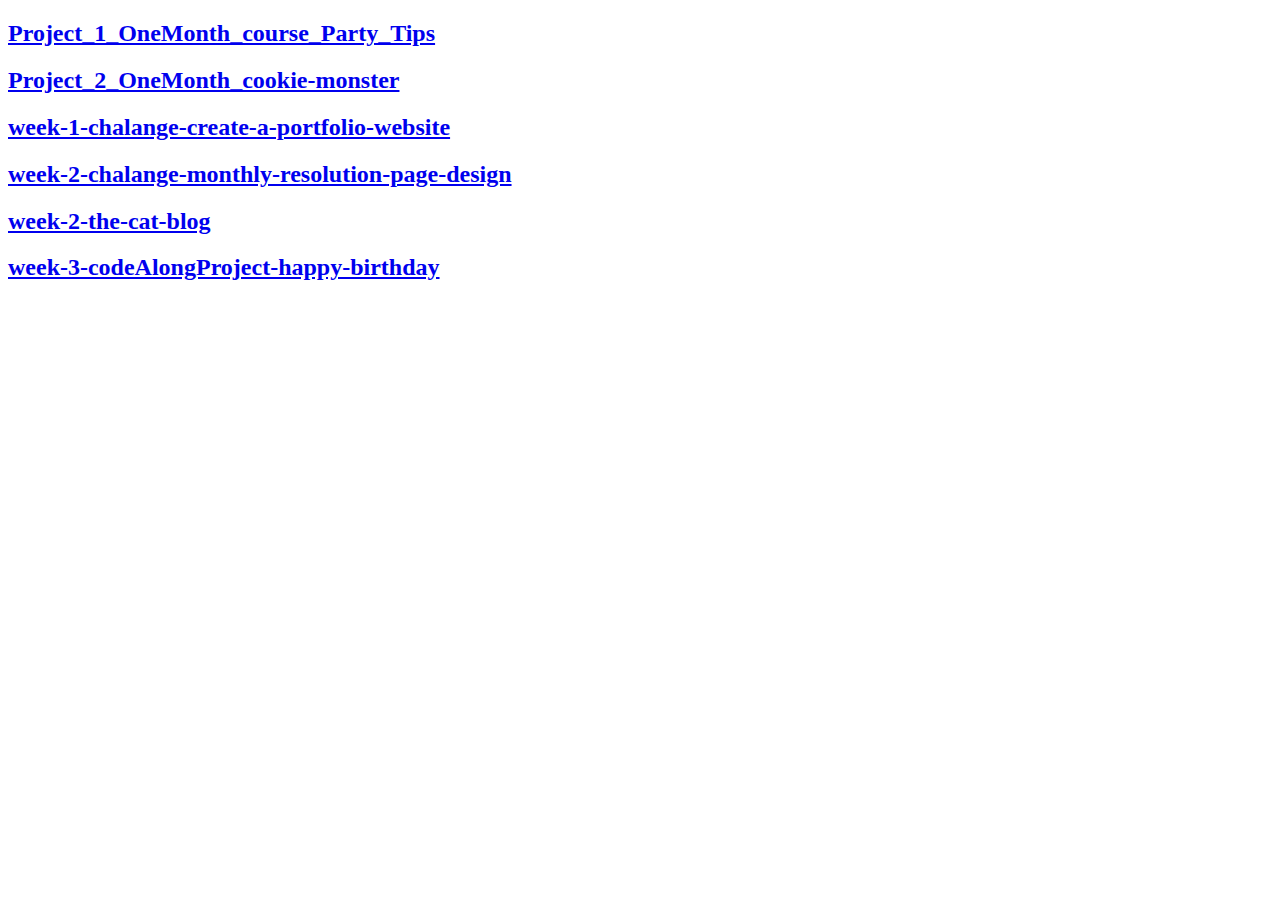
<file: index.html>
<!DOCTYPE html>
<html lang="en">

<head>
    <meta charset="UTF-8">
    <meta http-equiv="X-UA-Compatible" content="IE=edge">
    <meta name="viewport" content="width=device-width, initial-scale=1.0">
    <title>nktkr</title>
</head>

<body>
    <a href="1. Project_1_Party_Tips/index.html">
        <h2>Project_1_OneMonth_course_Party_Tips</h2>
    </a>

    <a href="2. Project_2_cookie-monster/index.html">
        <h2>Project_2_OneMonth_cookie-monster</h2>
    </a>

    <a href="3. week-1-chalange-create-a-portfolio-website of-your-own/index.html">
        <h2>week-1-chalange-create-a-portfolio-website</h2>
    </a>
    <a href="4. week-2-chalange-monthly-resolution-page-design/index.html">
        <h2>week-2-chalange-monthly-resolution-page-design</h2>
    </a>

    <a href="5. week-2-the-cat-blog/index.html">
        <h2>week-2-the-cat-blog</h2>
    </a>
    <a href="6. week-3-codeAlongProject-happy-birthday/index.html">
        <h2>week-3-codeAlongProject-happy-birthday</h2>
    </a>
    

</body>

</html>
</file>
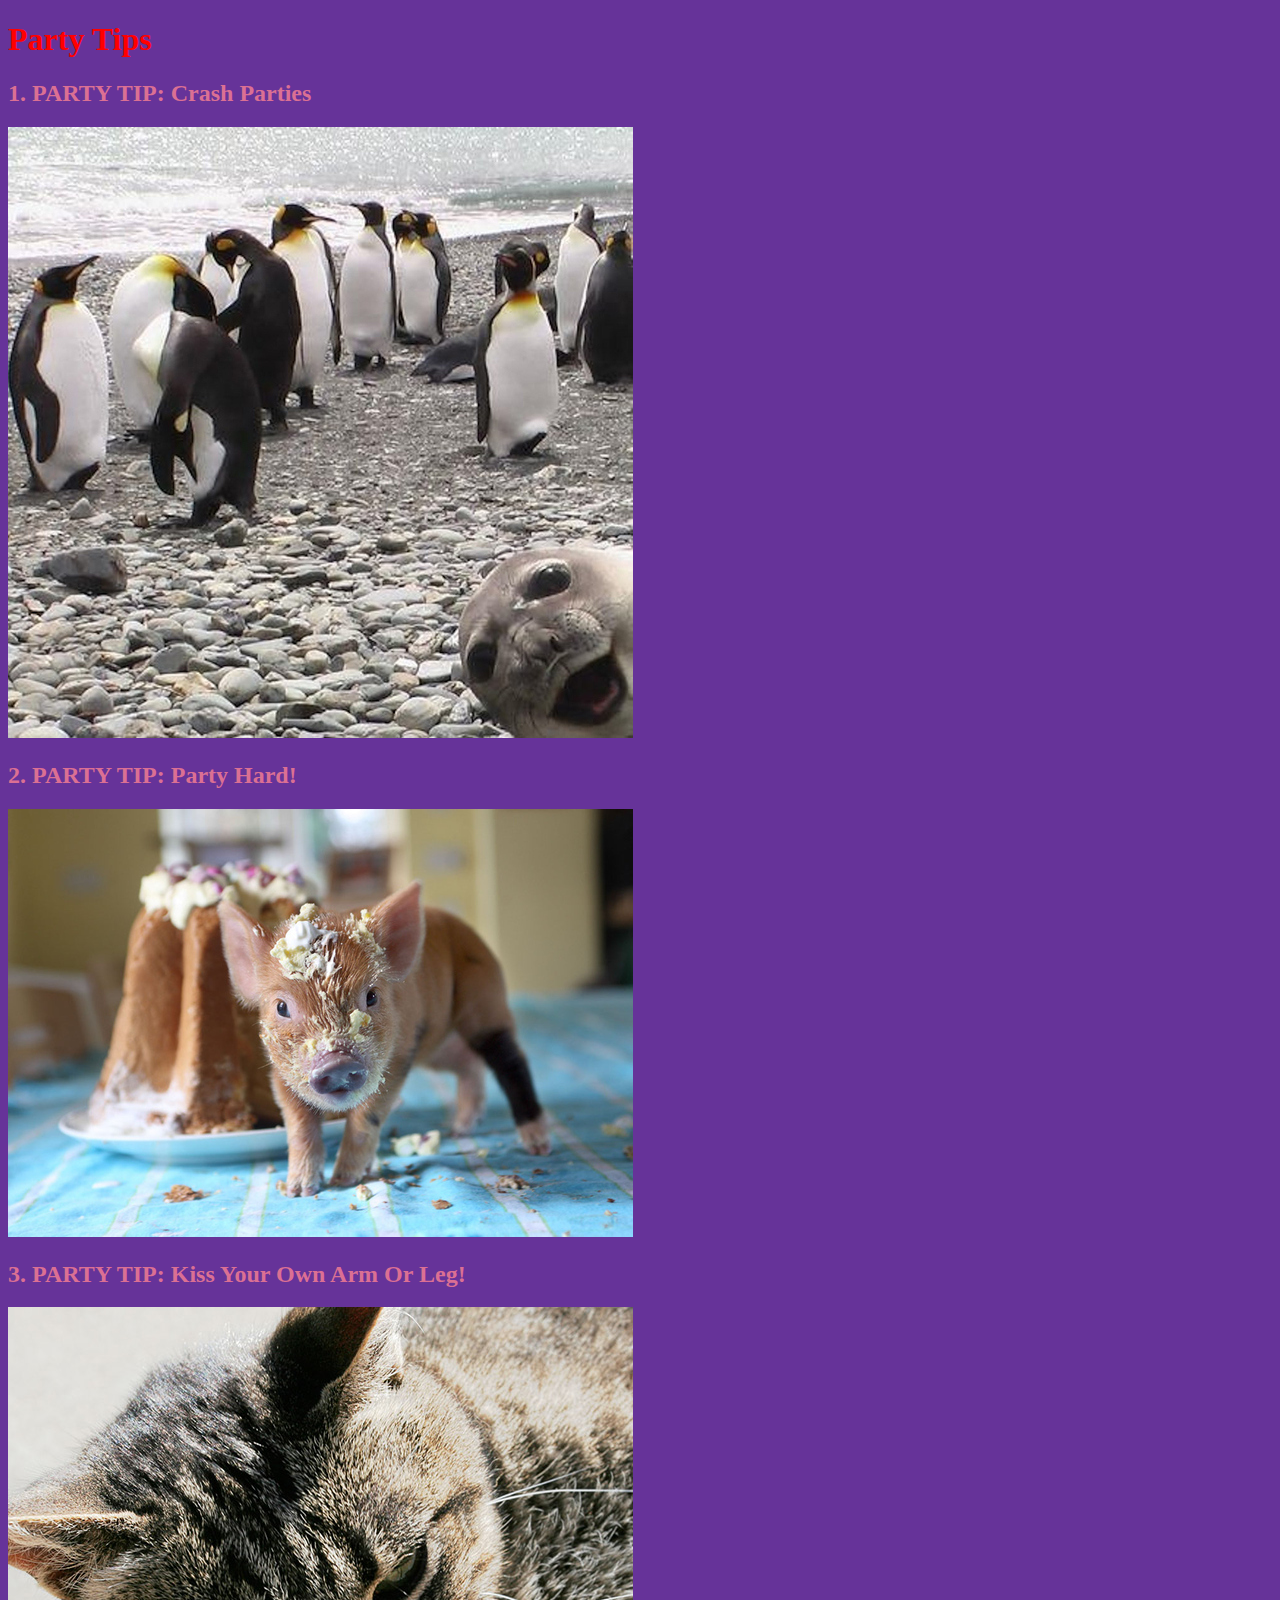
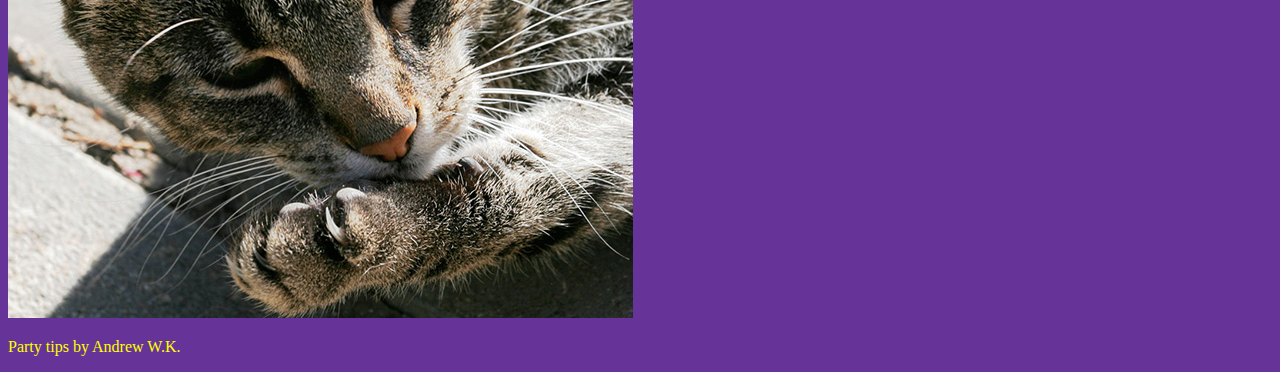
<file: 1. Project_1_Party_Tips/index.html>
<!DOCTYPE html>
<html lang="en">
  <head>
    <meta charset="UTF-8" />
    <meta http-equiv="X-UA-Compatible" content="IE=edge" />
    <meta name="viewport" content="width=device-width, initial-scale=1.0" />
    <title>Party tips by Andrew W.K.</title>
    <style>
        body{
            background: rebeccapurple;
        }
        h1{
            color: red;
        }
        h2{
            color: palevioletred;
        }
        p{
            color: yellow;
        }
    </style>
  </head>

  <body>
    <h1>Party Tips</h1>
    <h2>1. PARTY TIP: Crash Parties</h2>
 <!-- No closing for image tag -->
    <img src="penguin-party.jpg" alt="My Penguin Party">
    <h2>2. PARTY TIP: Party Hard!</h2>
    <img src="piglet-cake.jpg" alt="My pig in party ">
    <h2>3. PARTY TIP: Kiss Your Own Arm Or Leg!</h2>
    <img src="cat-kiss.jpg" alt="My cat kissing her leg">
    <p>Party tips by Andrew W.K.</p>
  </body>
</html>
</file>
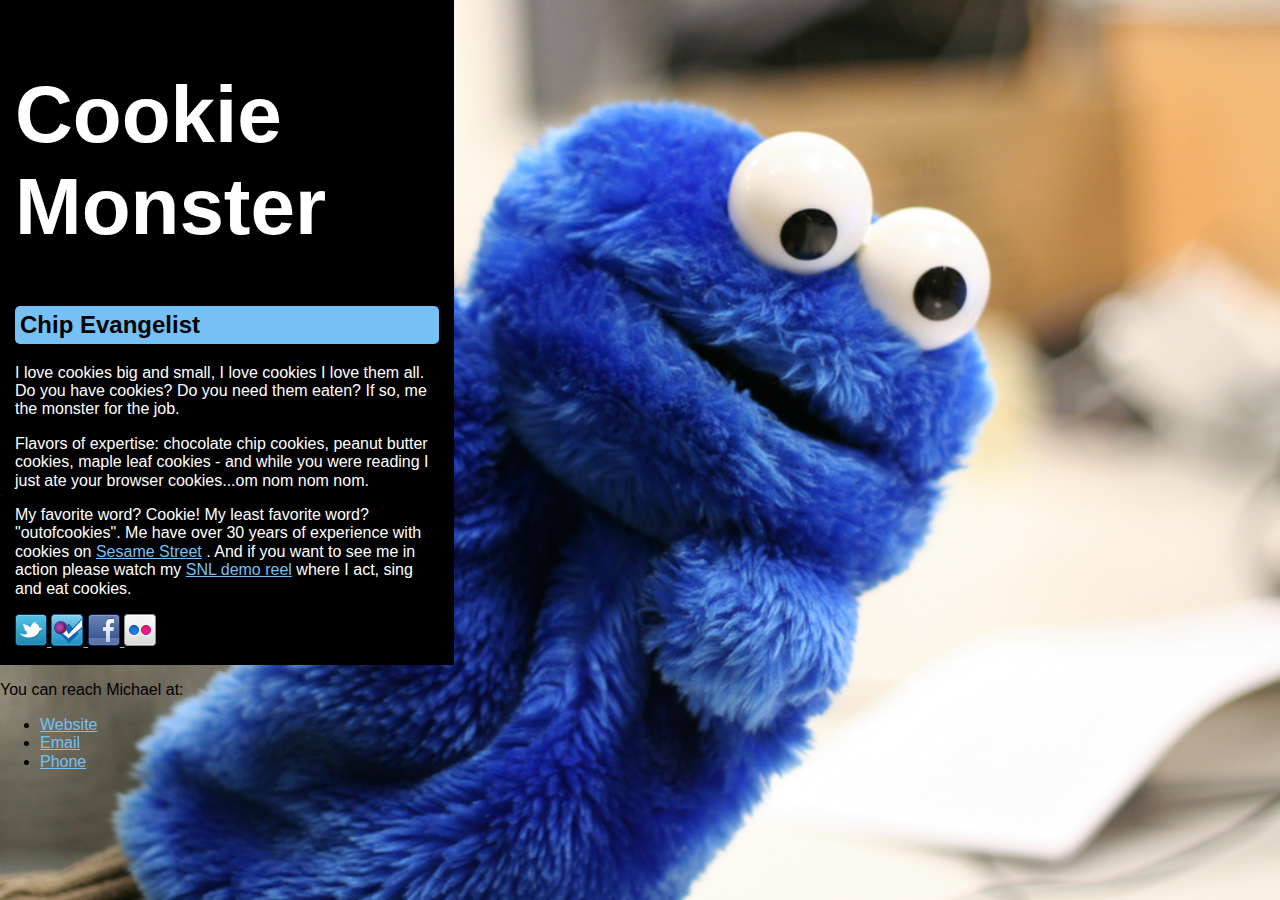
<file: 2. Project_2_cookie-monster/index.html>
<!DOCTYPE html>
<html lang="en">

<head>
	<meta charset="utf-8">
	<meta name="keywords" content="cookies, c, monster, Sesame Street">
	<meta name="description" content="I love cookies big and small, I love cookies I love them all.">

	<title>Cookie Monster</title>

	<!-- external CSS link -->
	<link rel="stylesheet" href="css/normalize.css">
	<link rel="stylesheet" href="css/style.css">
</head>

<body>
	<div id="container">
		<!-- START HERE -->

		<h1>Cookie Monster</h1>
		<h2>Chip Evangelist</h2>

		<p>
			I love cookies big and small, I love cookies I love them all. Do you have cookies? Do you need them eaten?
			If so, me the monster for the job.
		</p>
		<p>
			Flavors of expertise: chocolate chip cookies, peanut butter cookies, maple leaf cookies - and while you were
			reading I just ate your browser cookies...om nom nom nom.
		</p>
		<p>
			My favorite word? Cookie! My least favorite word? "outofcookies". Me have over 30 years of experience with
			cookies on <a href="http://www.sesamestreet.org/" target="_blank">Sesame Street</a> . And if you want to see
			me in action please watch my <a href="http://www.youtube.com/watch?v=C-PkQRh3QXA" target="_blank">SNL demo
				reel</a> where I act, sing and eat cookies.
		</p>

		<a href="https://twitter.com/#!/mewantcookie" target="blank">
			<img src="images/social-twitter.png" alt="twitter-button">
		</a>

		<a href="https://foursquare.com/v/kaufman-astoria-studios/4b43c364f964a520f5e825e3" target="blank">
			<img src="images/social-foursquare.png" alt="foursqare button">
		</a>

		<a href="https://www.facebook.com/pages/Cookie-Monster-should-host-Saturday-Night-Live/130316933655526"
			target="blank">
			<img src="images/social-facebook.png" alt="facebook button">
		</a>

		<a href="http://www.flickr.com/photos/tags/cookies" target="blank">
			<img src="images/social-flickr.png" alt="flickr button">
		</a>

		<!-- END HERE -->
	</div><!-- #container -->

</body>

</html>

<p>You can reach Michael at:</p>
<ul>
	<li><a href="https://example.com">Website</a></li>
	<li><a href="mailto:m.bluth@example.com">Email</a></li>
	<li><a href="tel:+123456789">Phone</a></li>
</ul>
</file>
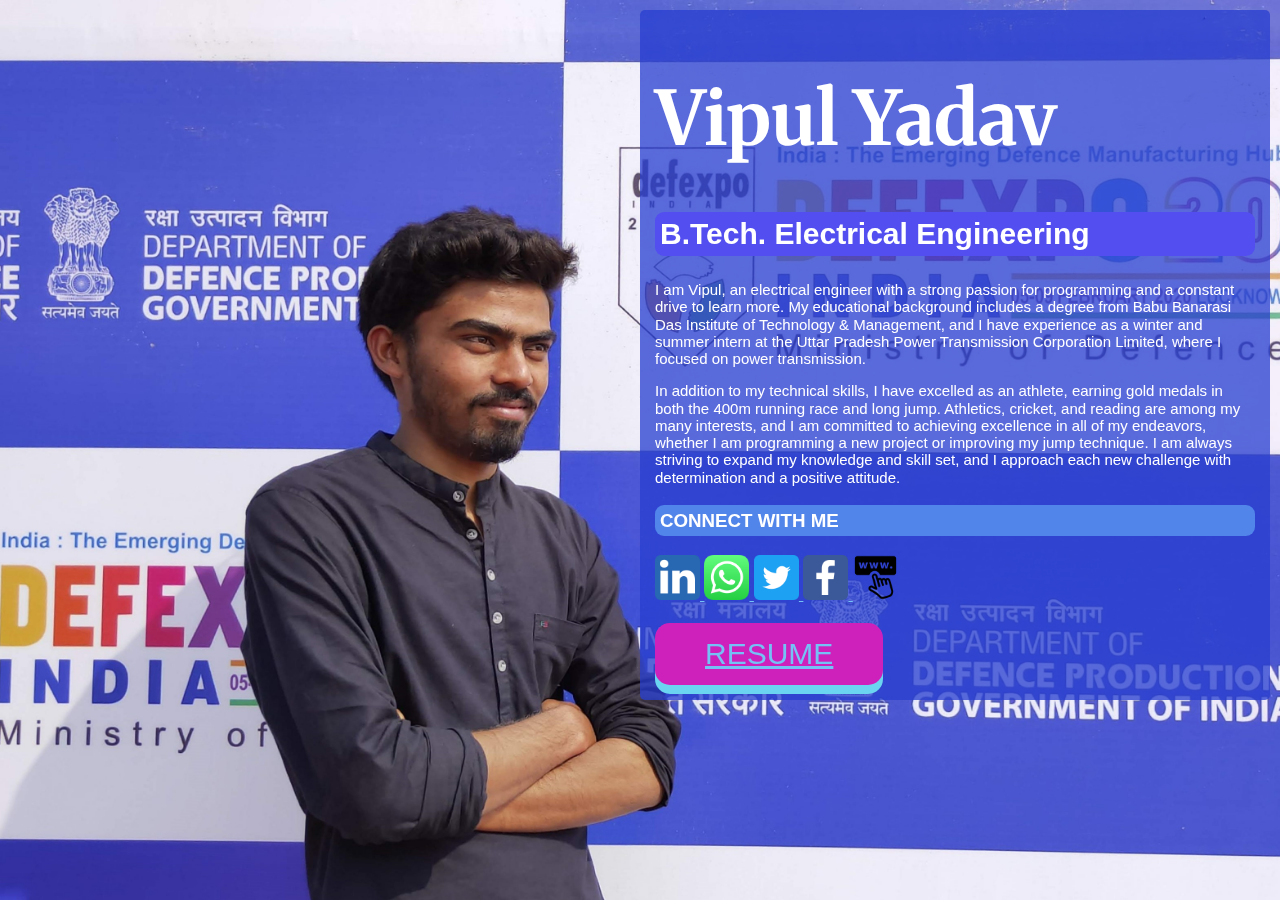
<file: 3. week-1-chalange-create-a-portfolio-website of-your-own/index.html>
<!DOCTYPE html>
<html lang="en">

<head>
	<meta charset="utf-8">
	<meta name="keywords" content="cookies, c, monster, Sesame Street">
	<meta name="Vipul Yadav"
		content="B. Tech., Babu Banarasi Das National Institute of Technology, Lucknow Batch 2019-23, AKTU">

	<title>Vipul Yadav</title>

	<!-- external CSS link -->
	<link rel="stylesheet" href="css/normalize.css">
	<link rel="stylesheet" href="css/style.css">

	<!-- font imported from fonts.google.com -->
	<link rel="preconnect" href="https://fonts.googleapis.com">
	<link rel="preconnect" href="https://fonts.gstatic.com" crossorigin>
	<link href="https://fonts.googleapis.com/css2?family=Merriweather:wght@300&display=swap" rel="stylesheet">
</head>

<body>
	<div id="container">
		<!-- START HERE -->

		<h1>Vipul Yadav</h1>
		<h2>B.Tech. Electrical Engineering</h2>

		<p>
			I am Vipul, an electrical engineer with a strong passion for programming and a constant drive to learn more.
			My educational background includes a degree from Babu Banarasi Das Institute of Technology & Management, and
			I have experience as a winter and summer intern at the Uttar Pradesh Power Transmission Corporation Limited,
			where I focused on power transmission.
		</p>

		<p>
			In addition to my technical skills, I have excelled as an athlete, earning gold medals in both the 400m
			running race and long jump. Athletics, cricket, and reading are among my many interests, and I am committed
			to achieving excellence in all of my endeavors, whether I am programming a new project or improving my jump
			technique. I am always striving to expand my knowledge and skill set, and I approach each new challenge with
			determination and a positive attitude.
		</p>

		<!-- <br> -->

		<h3>
			CONNECT WITH ME
		</h3>
		
				<a href="https://www.linkedin.com/in/vipul-yadav-4767bb239/" target="blank">
			<img src="images/linked-in.png" alt="linkedin button">
		</a>  
		
		<a href="https://wa.link/fxv7li" target="blank">
			<img src="images/5296520_bubble_chat_mobile_whatsapp_whatsapp logo_icon.png" alt="whatspp button">
		</a>

		<a href="https://twitter.com/" target="blank">
			<img src="images/twitter.png" alt="twitter-button">
		</a>

		<a href="https://www.facebook.com/pages/" target="blank">
			<img src="images/facebook.png" alt="facebook button">
		</a>


		<a href="https://vipulyadav.pages.dev/" target="blank">
			<img src="images/wwww.png" alt="website button">
		</a>

		<br>
		<br>

		<button>
			<a href="files/vipul-resume.pdf">
				RESUME
			</a>
		</button>
		<!-- include a video embed from Youtube -->
		<!-- <iframe width="560" height="315" src="https://s3.us-west-2.amazonaws.com/secure.notion-static.com/5efc470c-0c5d-4452-8bb9-68e0e60ff30f/PFNP_Week_1-_Step_15-_Workshop_1-_UX_Business_Assumption_Results.mp4?X-Amz-Algorithm=AWS4-HMAC-SHA256&X-Amz-Content-Sha256=UNSIGNED-PAYLOAD&X-Amz-Credential=AKIAT73L2G45EIPT3X45%2F20230214%2Fus-west-2%2Fs3%2Faws4_request&X-Amz-Date=20230214T140207Z&X-Amz-Expires=86400&X-Amz-Signature=ca326fd299445c79b89d69c562dbc17d83e212f4762a9be8e939695d6081a842&X-Amz-SignedHeaders=host&x-id=GetObject" title="YouTube video player" frameborder="0" allow="accelerometer; autoplay; clipboard-write; encrypted-media; gyroscope; picture-in-picture; web-share" allowfullscreen></iframe>
	 -->
		<!-- END HERE -->
	</div><!-- #container -->
</body>

</html>
</file>
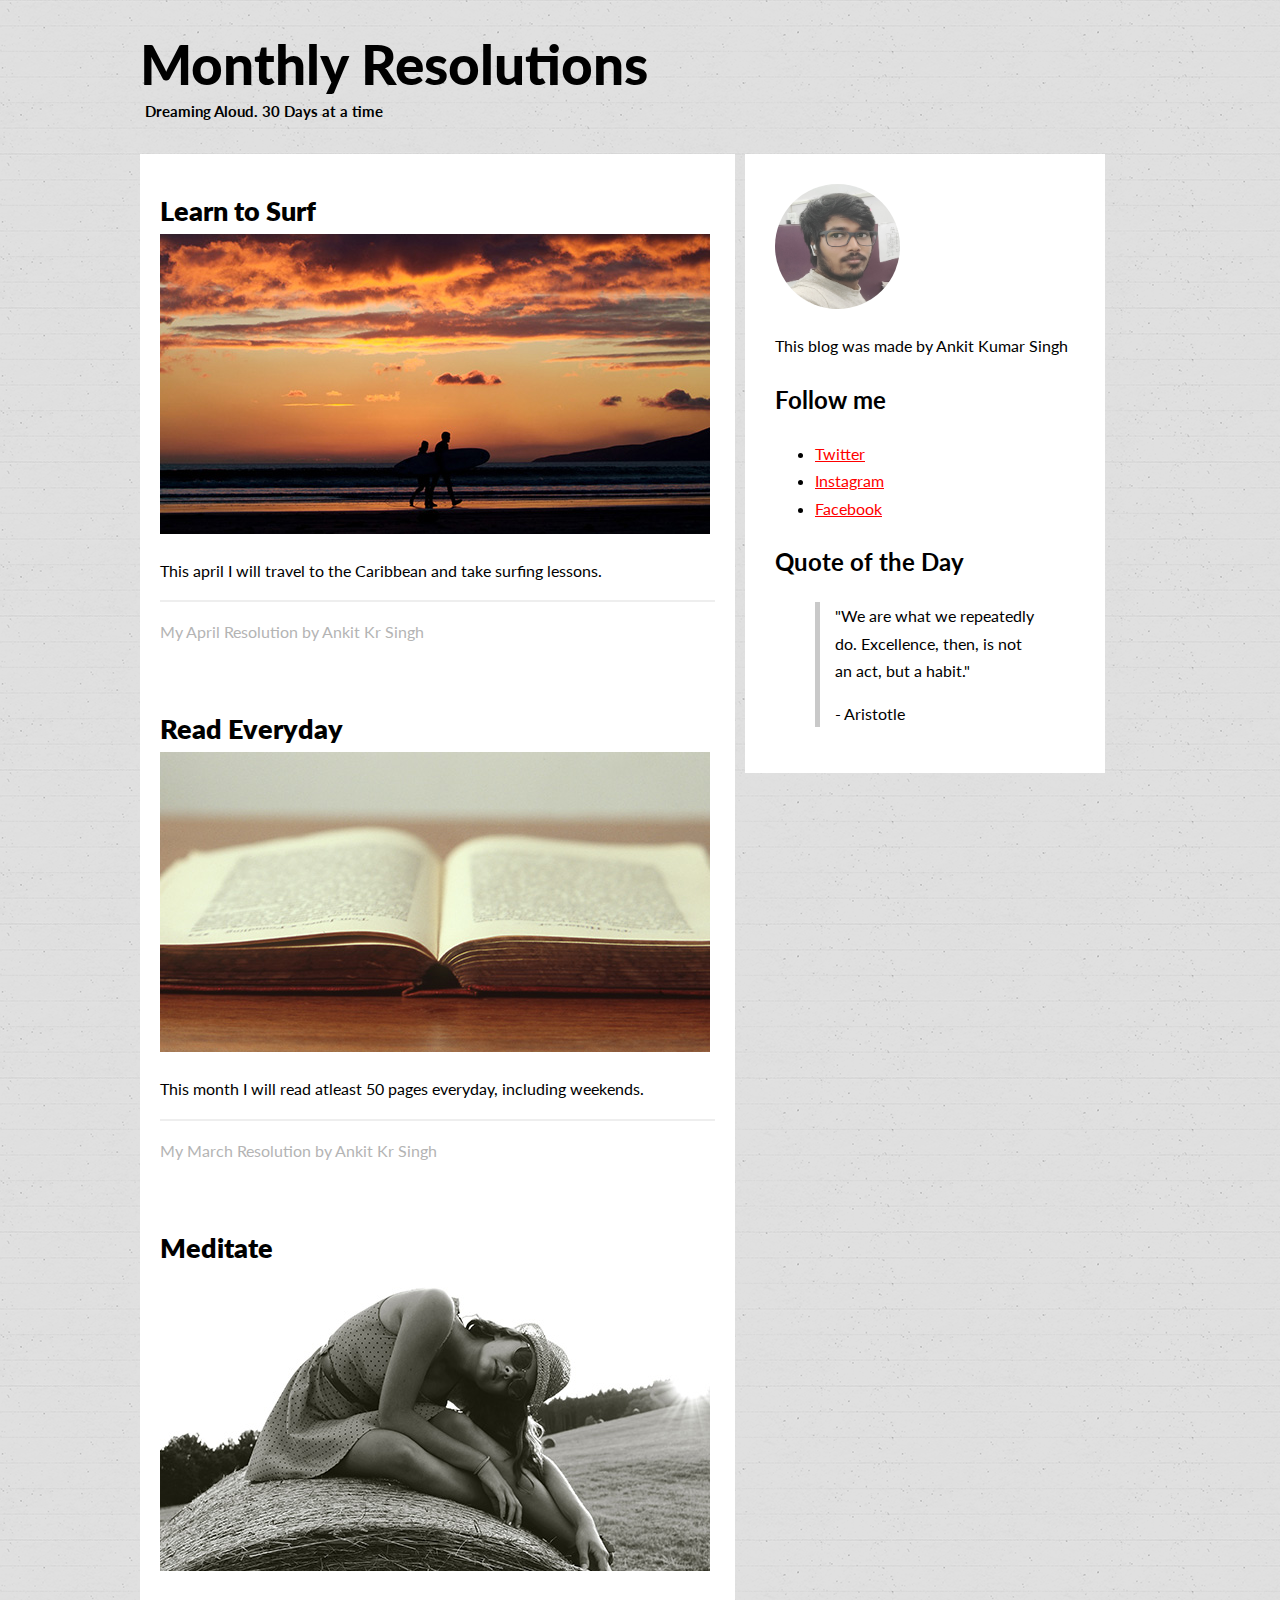
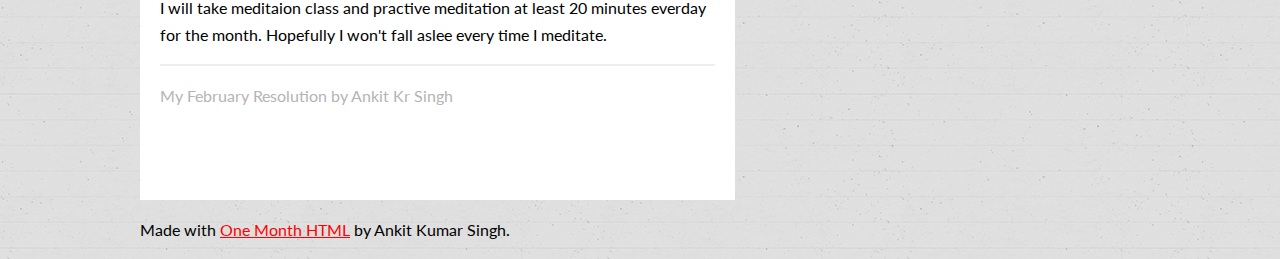
<file: 4. week-2-chalange-monthly-resolution-page-design/index.html>
<!DOCTYPE html>
<html lang="en">

<head>
  <meta charset="utf-8" />
  <meta http-equiv="X-UA-Compatible" content="IE=edge" />
  <meta name="viewport" content="width=device-width, initial-scale=1" />
  <meta name="description" content="this is displayed below the title of the google seach" />
  <meta name="author" content="Chris Castiglione, and the One Month team" />
  <title>Monthly Resolutions by Ankit Kr Singh</title>
  <link href="http://fonts.googleapis.com/css?family=Lato" rel="stylesheet" type="text/css" />
  <link rel="stylesheet" href="css/normalize.css" />
  <link rel="stylesheet" href="css/style.css" />
</head>

<body>

  <div id="container">
    <!-- header -->
    <div id="header">
      <h1 class="the-only-heading">Monthly Resolutions</h1>
      <h2 class="below-the-main-heading">Dreaming Aloud. 30 Days at a time</h2>
    </div>

    <!-- blog posts -->
    <div id="main">
      <!-- blog post 1 -->
      <div>
        <h2 class="blog-heading">Learn to Surf</h2>
        <img class="blog-image" src="images/surfing.jpg" alt="surfing image" />
        <p class="blog-paragraph">
          This april I will travel to the Caribbean and take surfing lessons.
        </p>
        <hr>
        <p class="resolution-descrption">My April Resolution by Ankit Kr Singh</p>
      </div>
      <!-- blog post 2 -->
      <div>
        <h2 class="blog-heading">Read Everyday</h2>
        <img class="blog-image" src="images/book.jpg" alt="surfing image" />
        <p class="blog-paragraph">
          This month I will read atleast 50 pages everyday, including weekends.
        </p>
        <hr>
        <p class="resolution-descrption">My March Resolution by Ankit Kr Singh</p>
      </div>

      <!-- blog post 3 -->
      <div>
        <h2 class="blog-heading">Meditate</h2>
        <img src="images/meditate-girl.jpg" alt="meditate-girl" />
        <p class="blog-paragraph">
          I will take meditaion class and practive meditation at least 20
          minutes everday for the month. Hopefully I won't fall aslee every time
          I meditate.
        </p>
        <hr>
        <p class="resolution-descrption">My February Resolution by Ankit Kr Singh</p>
      </div>
    </div>

    <!-- Sidebar -->
    <div id="sidebar">
      <img class="profile-pic" src="images/ankit.png" alt="ankit profile pic" />
      <p>This blog was made by Ankit Kumar Singh</p>

      <!-- follow me -->
      <div>
        <h2>Follow me</h2>
        <ul>
          <li><a href="https://twitter.com/" target="_blank">Twitter</a></li>
          <li><a href="https://www.instagram.com/" target="_blank">Instagram</a></li>
          <li><a href="https://www.facebook.com/" target="_blank">Facebook</a></li>
        </ul>
      </div>

      <!-- Qote of the day -->
      <div>
        <h2>Quote of the Day</h2>
        <blockquote>
          <p>"We are what we repeatedly do. Excellence, then, is not an act, but a habit."</p> - Aristotle
        </blockquote>
      </div>

    </div>

    <!-- footer -->
    <footer>
      <p>
        Made with <a href="http://www.onemonth.com">One Month HTML</a> by Ankit Kumar Singh.
      </p>
    </footer>
</body>
</div>

</html>
</file>
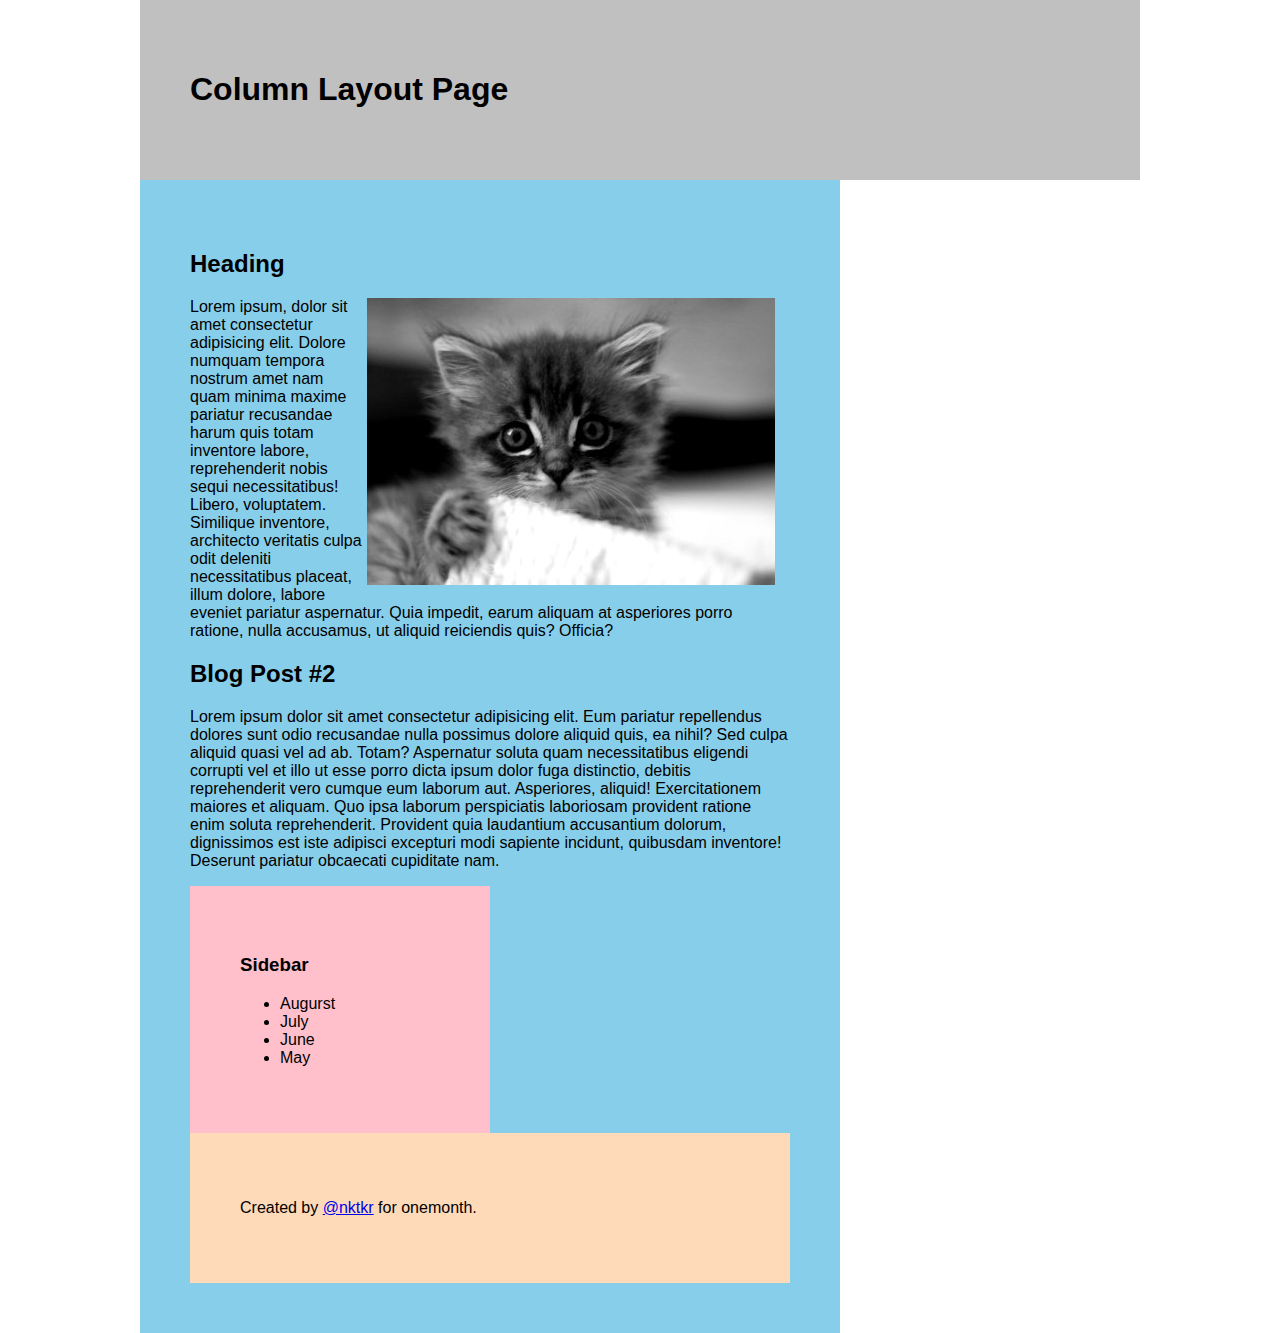
<file: 5. week-2-the-cat-blog/index.html>
<!DOCTYPE html>
<html lang="en">
  <head>
    <meta charset="utf-8">
    <meta http-equiv="X-UA-Compatible" content="IE=edge">
    <meta name="viewport" content="width=device-width, initial-scale=1">
    <meta name="description" content="">
    <meta name="author" content="Chris Castiglione, and the One Month team">	
		<title>Column Layout</title>
		
		<!-- external CSS link -->
		<link rel="stylesheet" href="css/normalize.css">
		<link rel="stylesheet" href="css/style.css">
	</head>

	<body>
	
		<div id="container">

			<div id="header">
				<h1>
					Column Layout Page
				</h1>
			</div>

			<div id="main">
				<h2>Heading</h2>
				<img src="images/kitten.jpg" alt="kitten" class="alignright">
				<p>
					Lorem ipsum, dolor sit amet consectetur adipisicing elit. Dolore numquam tempora nostrum amet nam quam minima maxime pariatur recusandae harum quis totam inventore labore, reprehenderit nobis sequi necessitatibus! Libero, voluptatem.
					Similique inventore, architecto veritatis culpa odit deleniti necessitatibus placeat, illum dolore, labore eveniet pariatur aspernatur. Quia impedit, earum aliquam at asperiores porro ratione, nulla accusamus, ut aliquid reiciendis quis? Officia?
				</p>

				<h2>Blog Post #2</h2>
				<p>
					Lorem ipsum dolor sit amet consectetur adipisicing elit. Eum pariatur repellendus dolores sunt odio recusandae nulla possimus dolore aliquid quis, ea nihil? Sed culpa aliquid quasi vel ad ab. Totam?
					Aspernatur soluta quam necessitatibus eligendi corrupti vel et illo ut esse porro dicta ipsum dolor fuga distinctio, debitis reprehenderit vero cumque eum laborum aut. Asperiores, aliquid! Exercitationem maiores et aliquam.
					Quo ipsa laborum perspiciatis laboriosam provident ratione enim soluta reprehenderit. Provident quia laudantium accusantium dolorum, dignissimos est iste adipisci excepturi modi sapiente incidunt, quibusdam inventore! Deserunt pariatur obcaecati cupiditate nam.
				</p>

			<!-- Sidebar -->
			<div id="sidebar">
				<h3>Sidebar</h3>
				<ul>
					<li>Augurst</li>
					<li>July</li>
					<li>June</li>
					<li>May</li>
				</ul>
			</div>

			<div class="clear"></div>

			<div id="footer">
				<p>
					Created by <a href="http://www.github.com/nktkr" target="blank" > @nktkr</a> for onemonth.
				</p>
			</div>

		</div>

	</body>
</html>
</file>
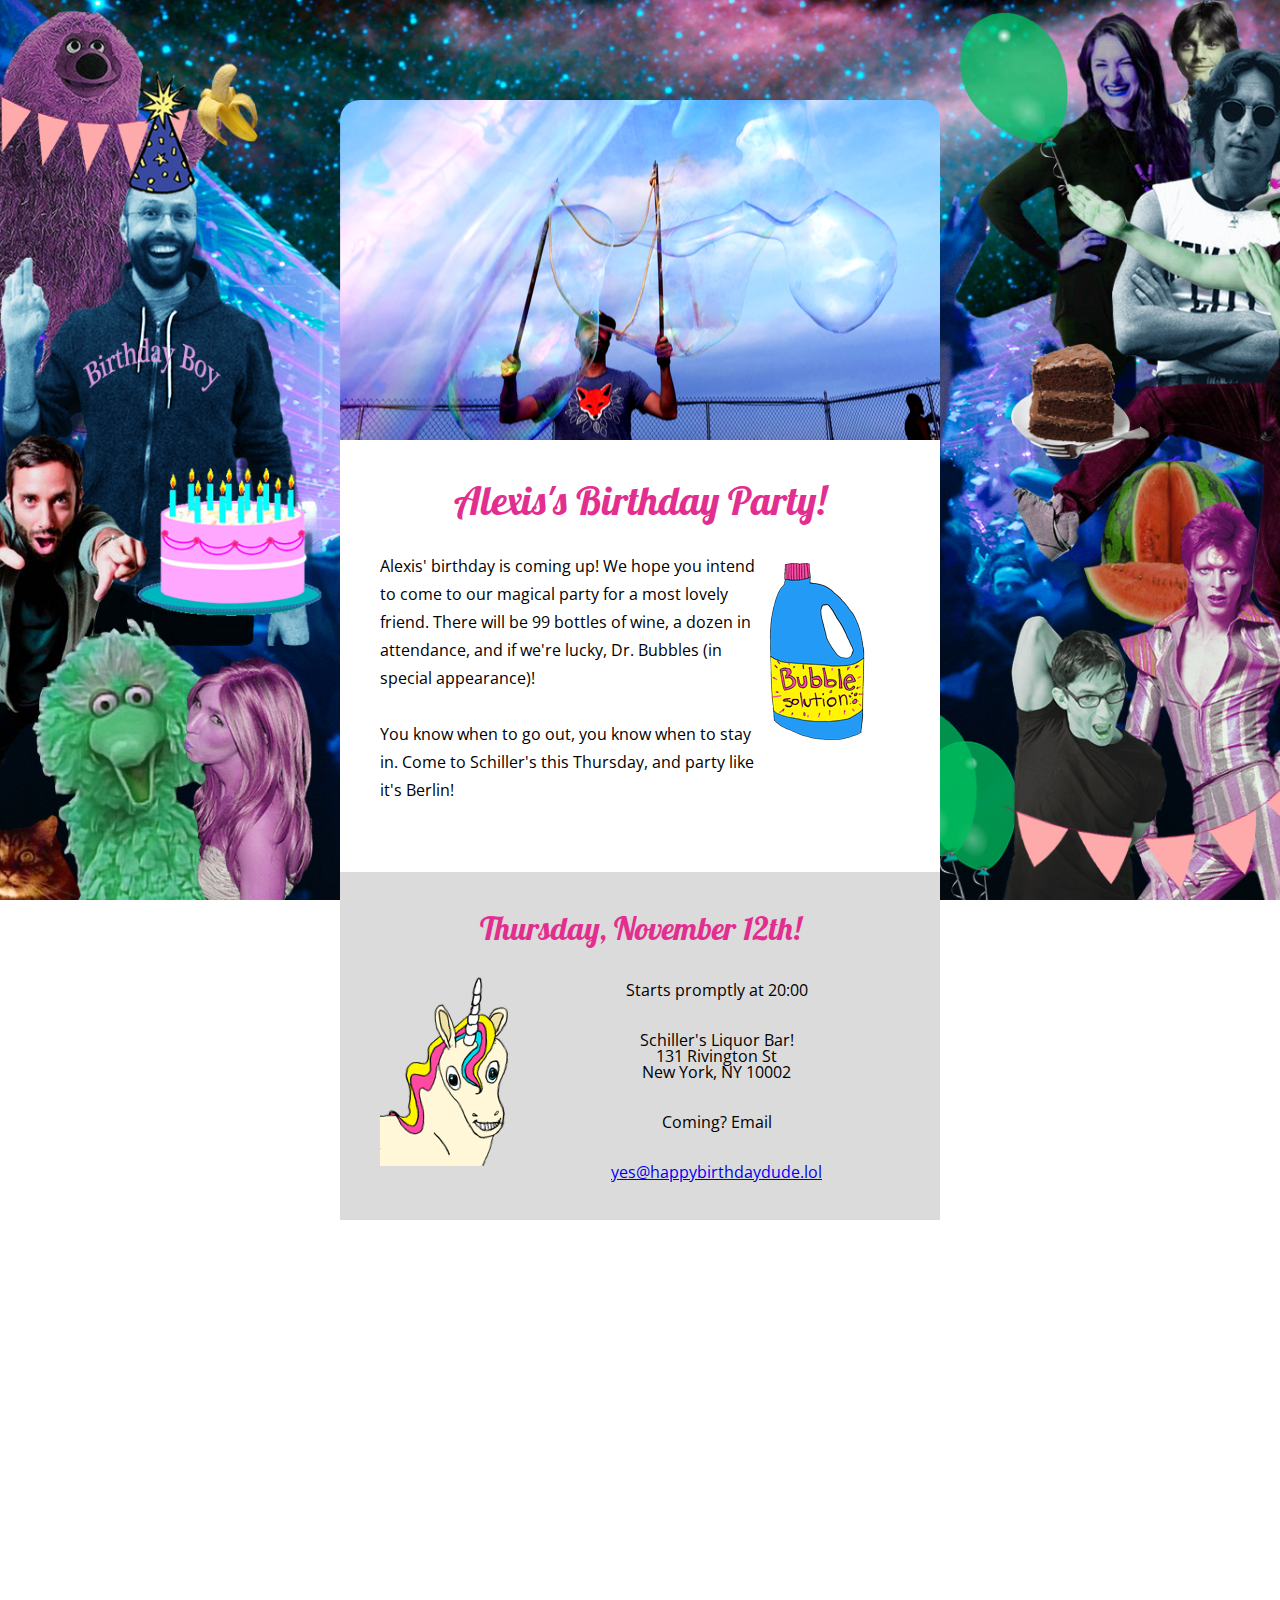
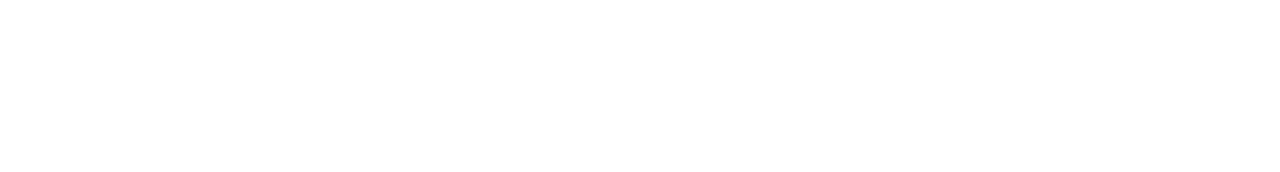
<file: 6. week-3-codeAlongProject-happy-birthday/index.html>
<!DOCTYPE html>
<html>

<head>
  <title>Happy Birthday Alexis!</title>
  <meta name="description" content="Happy Birthday Alexis!">
  <link rel="stylesheet" href="css/reset.css">
  <link rel="stylesheet" href="css/style.css">
  <link rel="stylesheet" href="css/small.css" media="(max-width: 630px)">
  <link href='https://fonts.googleapis.com/css?family=Open+Sans:300,700|Lobster' rel='stylesheet' type='text/css'>
  <meta name="viewport" content="width=device-width, initial-scale=1">
</head>

<body>
  <div class="container">
    <div class="hero"><img src="images/hero-image.png" alt="Dr. Bubbble">
    </div>

    <section class="intro">
      <h1>Alexis's Birthday Party!</h1>
      <aside class="right clearfix">
        <img src="images/bubble-bottle.png" alt="bubble bottle">
      </aside>

      <p>Alexis' birthday is coming up! We hope you intend to come to our magical party for a most lovely friend.
        There
        will be 99 bottles of wine, a dozen in attendance, and if we're lucky, Dr. Bubbles (in special appearance)!
      </p>
      <p>You know when to go out, you know when to stay in. Come to Schiller's this Thursday, and party like it's
        Berlin!
      </p>
    </section>

    <section class="contact">
      <h2>Thursday, November 12th!</h2>
      <aside class="left clearfix">
        <img src="images/unicorn.png" alt="unicorn image">
      </aside>

      <p>Starts promptly at <time>20:00</time></p>
      <p>
      <address>Schiller's Liquor Bar!<br>
        131 Rivington St<br>
        New York, NY 10002
      </address>
      </p>
      <p class="coming">Coming? Email</p>
      <a href="mailto:yes@happybirthdaydude.lol?subject=yes I'm Coming">yes@happybirthdaydude.lol</a>
    </section>


    <section>

      <iframe
        src="https://www.google.com/maps/embed?pb=!1m14!1m8!1m3!1d12095.715959922774!2d-73.98471989416502!3d40.71957968260492!3m2!1i1024!2i768!4f13.1!3m3!1m2!1s0x0%3A0x6455254f2d644a86!2sSchiller&#39;s+Liquor+Bar!5e0!3m2!1sen!2sus!4v1446874459782"
        width="600" height="450" frameborder="0" style="border:0" allowfullscreen></iframe>
    </section>

  </div>
  </section>
  </div>
</body>

</html>
</file>
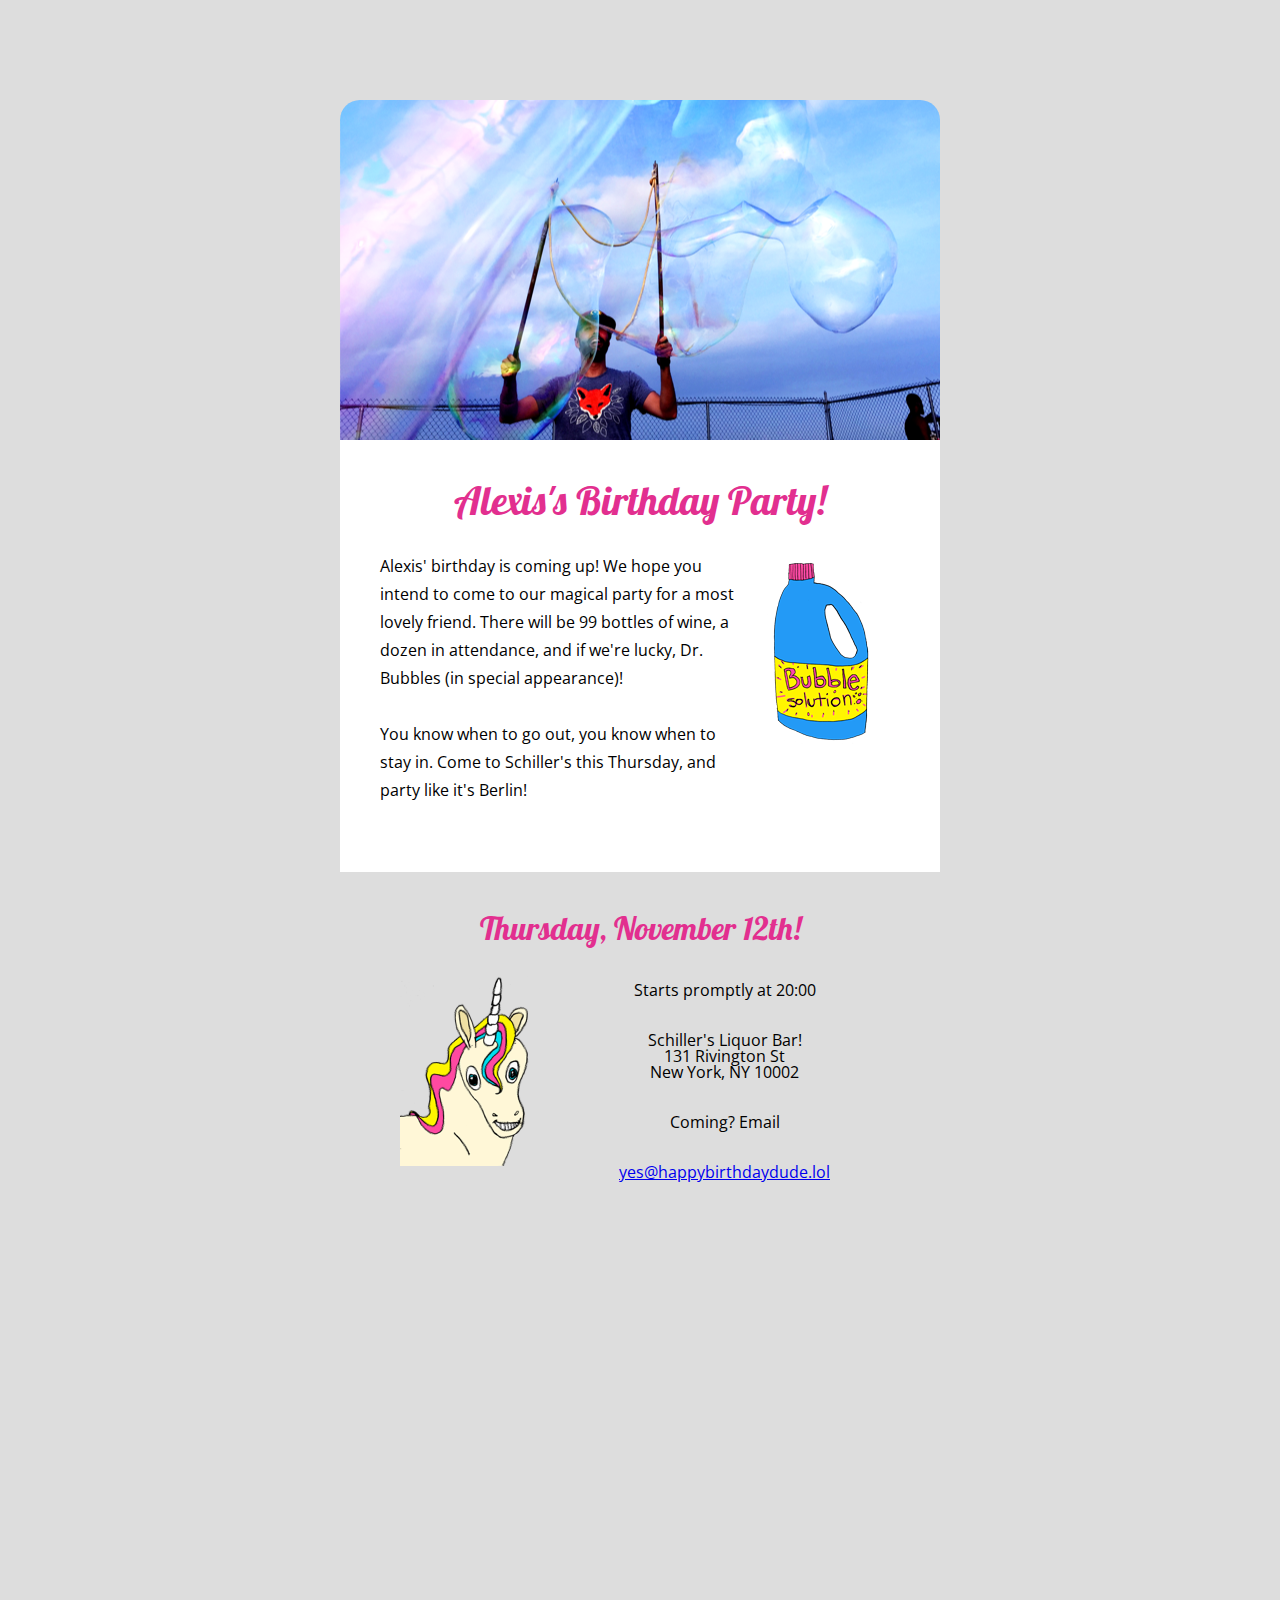
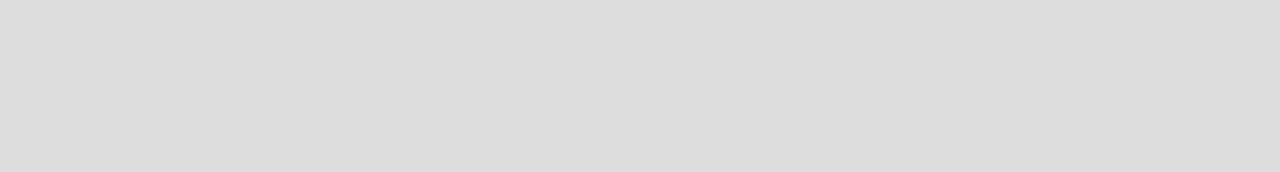
<file: 6. week-3-project-happy-birthday/index.html>
<!DOCTYPE html>
<html>

<head>
  <title>Happy Birthday Alexis!</title>
  <meta name="description" content="Happy Birthday Alexis!">
  <link rel="stylesheet" href="css/reset.css">
  <link rel="stylesheet" href="css/style.css">
  <link rel="stylesheet" href="css/small.css" media="(max-width: 630px)">
  <link href='https://fonts.googleapis.com/css?family=Open+Sans:300,700|Lobster' rel='stylesheet' type='text/css'>
  <meta name="viewport" content="width=device-width, initial-scale=1">
</head>

<body>
  <div class="container">
    <div class="hero"><img src="images/hero-image.png" alt="Dr. Bubbble">
    </div>

    <section class="intro">
      <h1>Alexis's Birthday Party!</h1>
      <aside class="right">
        <img src="images/bubble-bottle.png" alt="bubble bottle">
      </aside>

      <p>Alexis' birthday is coming up! We hope you intend to come to our magical party for a most lovely friend.
        There
        will be 99 bottles of wine, a dozen in attendance, and if we're lucky, Dr. Bubbles (in special appearance)!
      </p>
      <p>You know when to go out, you know when to stay in. Come to Schiller's this Thursday, and party like it's
        Berlin!
      </p>
    </section>

    <section class="contact">
      <h2>Thursday, November 12th!</h2>
      <aside class="left">
        <img src="images/unicorn.png" alt="unicorn image">
      </aside>

      <p>Starts promptly at <time>20:00</time></p>
      <p>
      <address>Schiller's Liquor Bar!<br>
        131 Rivington St<br>
        New York, NY 10002
      </address>
      </p>
      <p class="coming">Coming? Email</p>
      <a href="mailto:yes@happybirthdaydude.lol?subject=yes I'm Coming">yes@happybirthdaydude.lol</a>
    </section>


    <section>

      <iframe
        src="https://www.google.com/maps/embed?pb=!1m14!1m8!1m3!1d12095.715959922774!2d-73.98471989416502!3d40.71957968260492!3m2!1i1024!2i768!4f13.1!3m3!1m2!1s0x0%3A0x6455254f2d644a86!2sSchiller&#39;s+Liquor+Bar!5e0!3m2!1sen!2sus!4v1446874459782"
        width="600" height="450" frameborder="0" style="border:0" allowfullscreen></iframe>
    </section>

  </div>
  </section>
  </div>
</body>

</html>
</file>
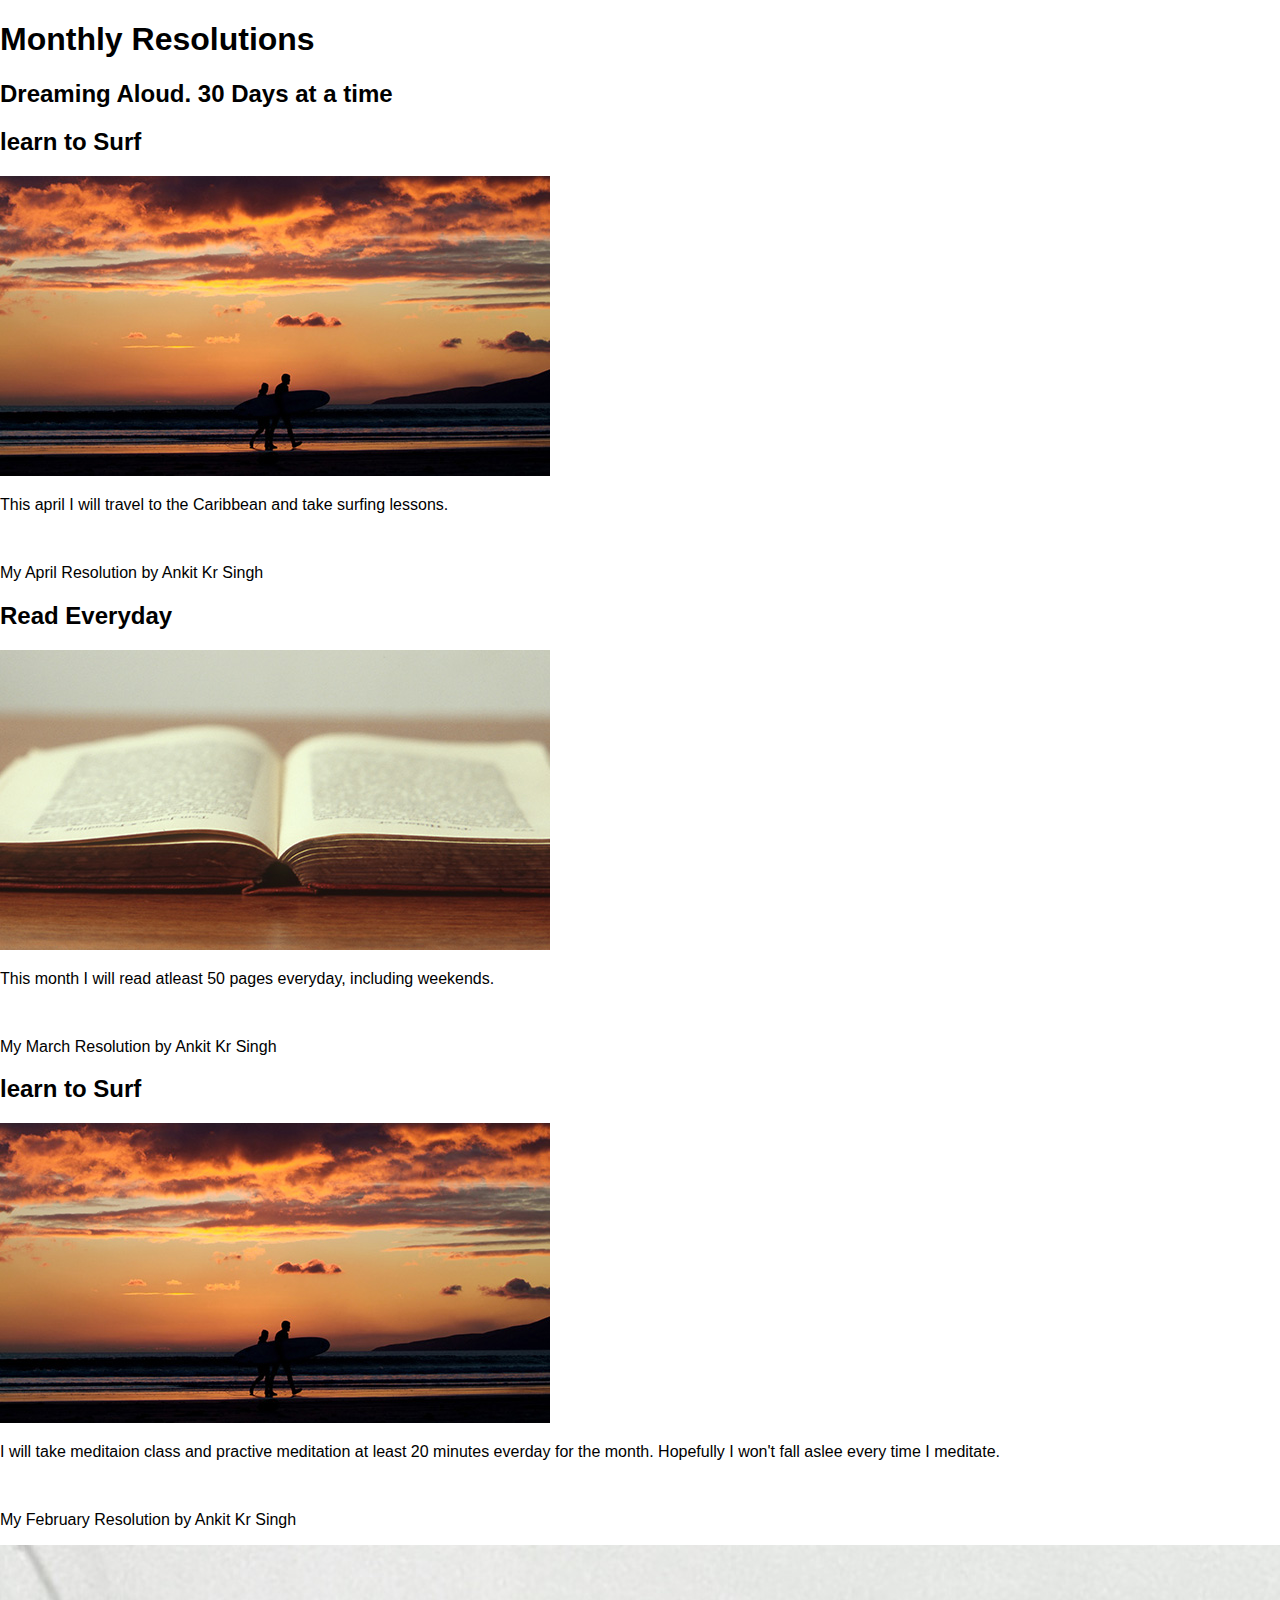
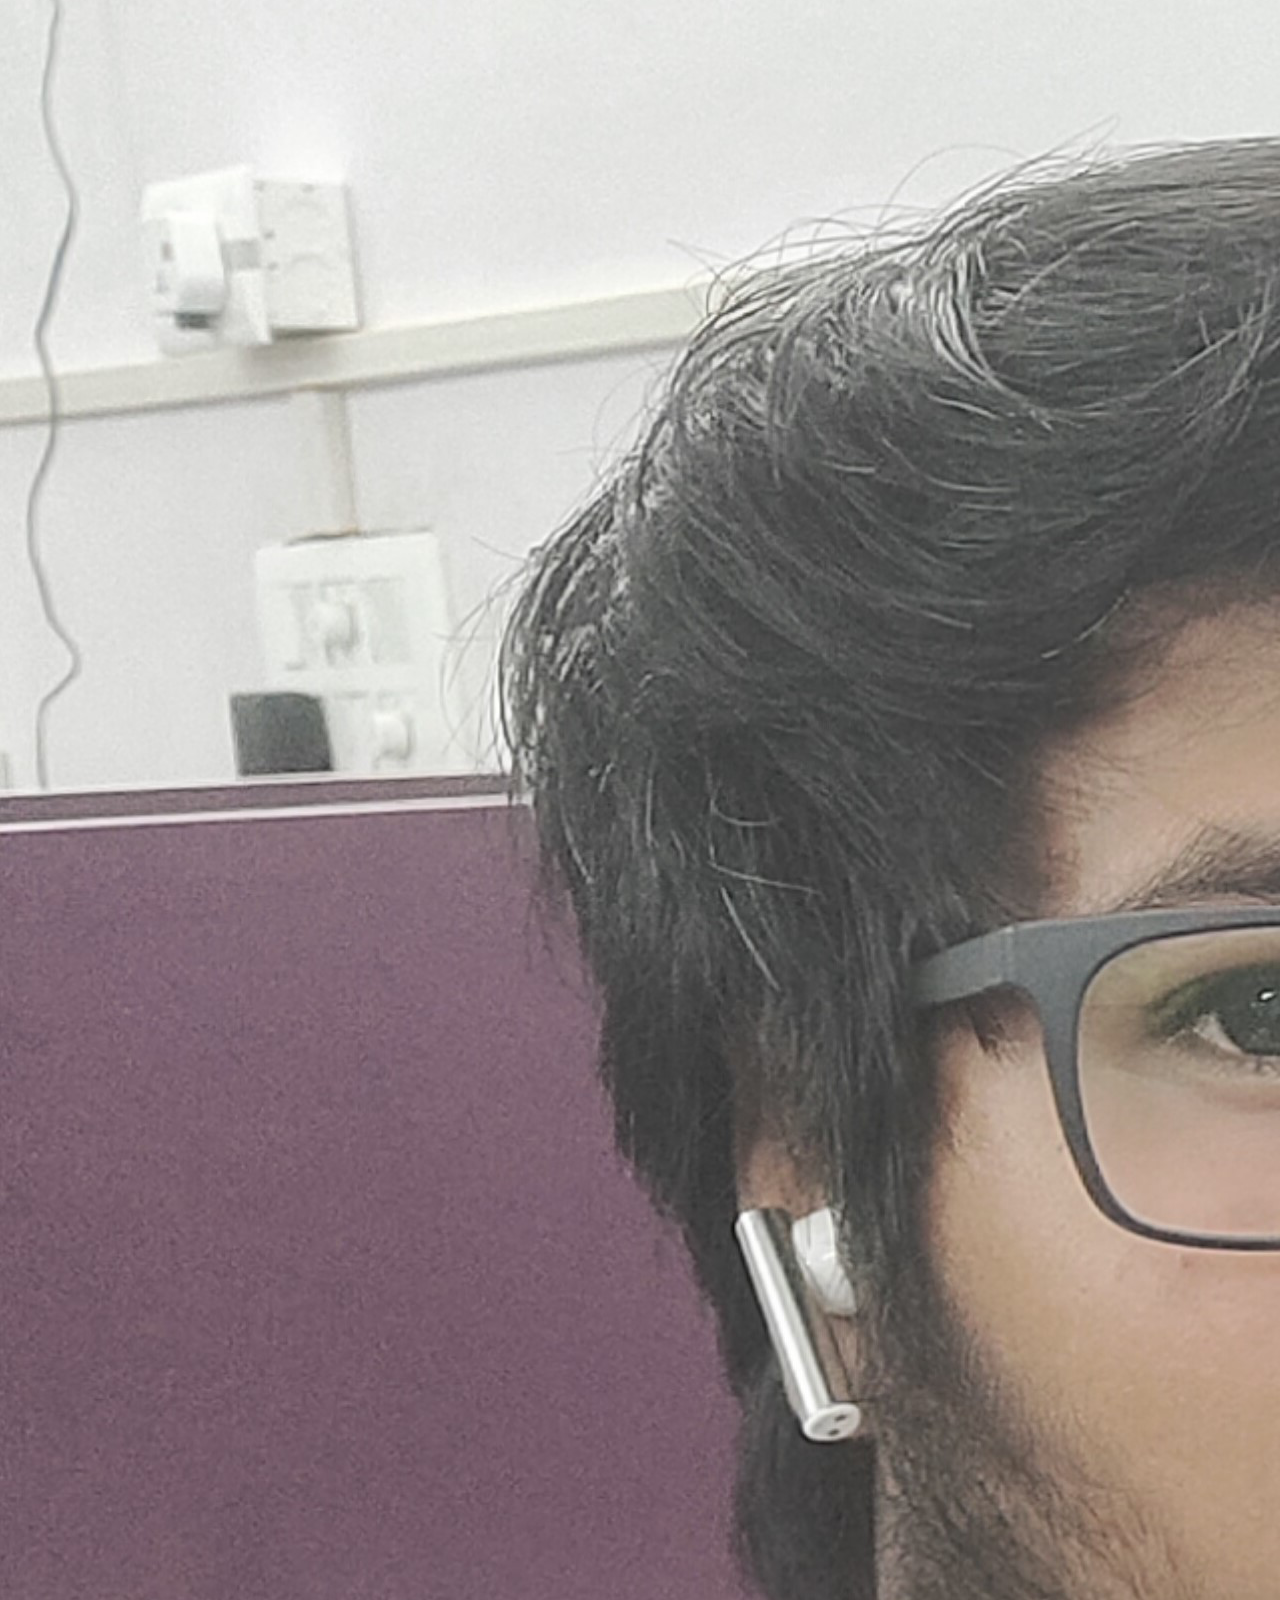
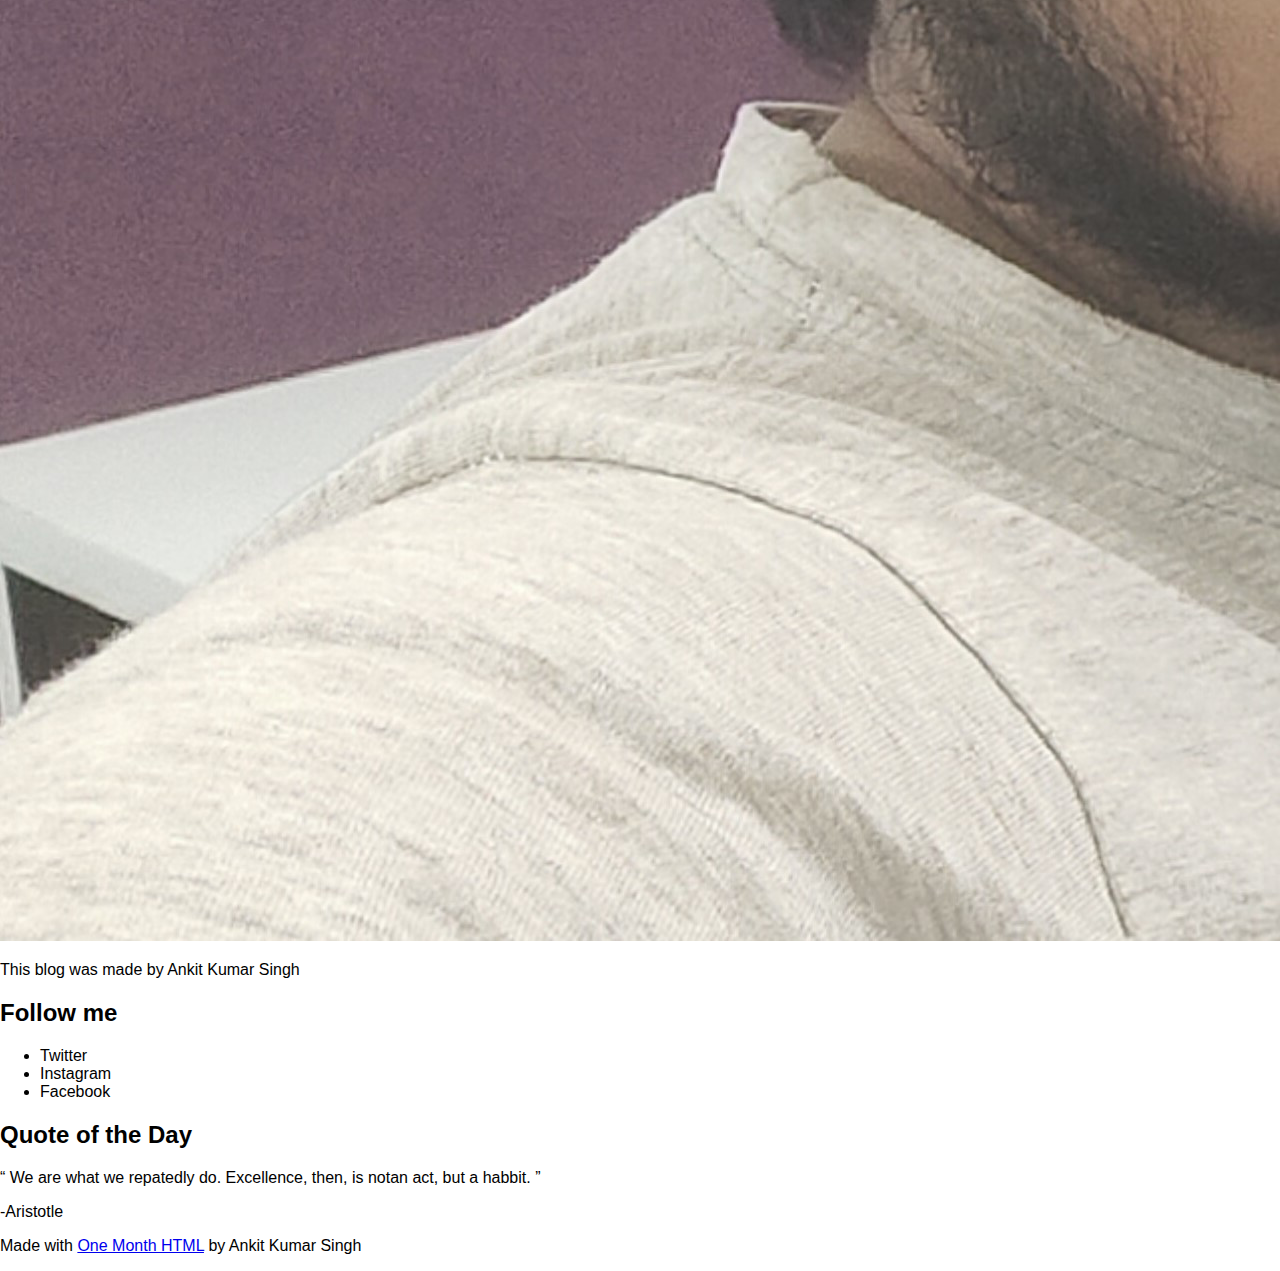
<file: week-2-chalange-monthly-resolution-page-design/index.html>
<!DOCTYPE html>
<html lang="en">
  <head>
    <meta charset="utf-8" />
    <meta http-equiv="X-UA-Compatible" content="IE=edge" />
    <meta name="viewport" content="width=device-width, initial-scale=1" />
    <meta
      name="description"
      content="this is displayed below the title of the google seach"
    />
    <meta name="author" content="Chris Castiglione, and the One Month team" />
    <title>Monthly Resolutions by Ankit Kr Singh</title>
    <link
      href="http://fonts.googleapis.com/css?family=Lato"
      rel="stylesheet"
      type="text/css"
    />
    <link rel="stylesheet" href="css/normalize.css" />
    <link rel="stylesheet" href="css/style.css" />
  </head>
  <body>
    
    <!-- header -->
    <div class="main_header">
      <h1 class="the-only-heading">Monthly Resolutions</h1>
      <h2 class="below-the-main-heading">Dreaming Aloud. 30 Days at a time</h2>
    </div>

    <!-- blog posts -->
    <div class="blog-post">
      <!-- blog post 1 -->
      <div>
        <h2 class="blog-heading">learn to Surf</h2>
        <img class="blog-image" src="images/surfing.jpg" alt="surfing image" />
        <p class="blog-paragraph">
          This april I will travel to the Caribbean and take surfing lessons.
        </p>
        <br />
        <p class="resolution-descrption">My April Resolution by Ankit Kr Singh</p>
      </div>
      <!-- blog post 2 -->
      <div>
        <h2 class="blog-heading">Read Everyday</h2>
        <img class="blog-image" src="images/book.jpg" alt="surfing image" />
        <p class="blog-paragraph">
          This month I will read atleast 50 pages everyday, including weekends.
        </p>
        <br />
        <p class="resolution-descrption">My March Resolution by Ankit Kr Singh</p>
      </div>

      <!-- blog post 3 -->
      <div>
        <h2 class="blog-heading">learn to Surf</h2>
        <img src="images/surfing.jpg" alt="surfing image" />
        <p class="blog-paragraph">
          I will take meditaion class and practive meditation at least 20
          minutes everday for the month. Hopefully I won't fall aslee every time
          I meditate.
        </p>
        <br />
        <p class="resolution-descrption">My February Resolution by Ankit Kr Singh</p>
      </div>
    </div>

    <!-- Sidebar -->
    <div class="sidebar">
      <img src="images/ankit.png" alt="ankit profile pic" />
      <p>This blog was made by Ankit Kumar Singh</p>

      <!-- follow me -->
      <div>
        <h2>Follow me</h2>
        <ul>
          <li><a href="" target="blank"></a>Twitter</li>
          <li><a href="" target="blank"></a>Instagram</li>
          <li><a href="" target="blank"></a>Facebook</li>
        </ul>
      </div>

      <!-- Qote of the day -->
      <div>
        <h2>Quote of the Day</h2>
        <q>
          We are what we repatedly do. Excellence, then, is notan act, but a
          habbit.
        </q>
        <p>-Aristotle</p>
      </div>
    </div>

    <!-- footer -->
    <footer>
      <p>
        Made with <a href="http://www.onemonth.com">One Month HTML</a> by Ankit
        Kumar Singh
      </p>
    </footer>
  </body>
</html>
</file>
<file: 2. Project_2_cookie-monster/css/style.css>
body {
	background: url('../images/cookie-monster.jpg');
	/* the follow is the code to have the image display as a full page */
	background-position: center;
	background-attachment: fixed;
	-webkit-background-size: cover; /* the next 3 lines are "browser prefixes", they are necessary to include for CSS3 techniques */
	-moz-background-size: cover;
	-o-background-size: cover;
	background-size: cover;
}

#container {
	background: black;
	width: 424px;
	color: white;
	padding: 15px;
}

h1{
	font-size: 80px;
}
h2{
	background-color: #75C1F6;
	color: black;
	padding: 5px;
	border-radius: 5px;
}

a {
	color: #75C1F6;
	text—decoration: none;
}
</file>
<file: 3. week-1-chalange-create-a-portfolio-website of-your-own/css/style.css>
/* 

Project Name: Portfolio Wesite of my frined vipul 
Client: Vipul Yadav
Author: Ankit Kumar Singh | https://github.com/nktkr


*/

body {
	background: url('../images/background.jpg');
	/* the follow is the code to have the image display as a full page */
	background-position: center;
	background-attachment: fixed;
	-webkit-background-size: cover; 
	/* the next 3 lines are "browser prefixes", they are necessary to include for CSS3 techniques */
	-moz-background-size: cover;
	-o-background-size: cover;
	background-size: cover;
}

#container {
	background: rgba(40, 62, 208, 0.757);
	width: 600px;
	border-radius: 5px;
	color: white;
	padding: 15px;
	position: fixed;
  top: 10px;
  right: 10px;
}

img{
		width: 45px;
		height: 45px;
	}
h1{
	font-size: 75px;
	font-family: 'Merriweather', serif;
}

h2{
	background-color: #534ef0;
	color: rgb(255, 255, 255);
	padding: 5px;
	border-radius: 9px;
	font-size: 30px;
}
h3{
	background-color: #5285e9;
	color: rgb(255, 255, 255);
	padding: 5px;
	border-radius: 9px;
}
p{
	font-size: 15px;
}
a {
	color: #75C1F6;
	text—decoration: none;
}

/* botton copy pasted because i have yet not learned buttons */
button {
  display: inline-block;
  padding: 14px 50px;
  font-size: 30px;
  cursor: pointer;
  text-align: center;
  text-decoration: none;
  outline: none;
  color: #fff;
  background-color: #ce21bc;
  border: none;
  border-radius: 15px;
  box-shadow: 0 9px #6bd4f0;
}

button:hover {background-color: #58087a}

button:active {
  background-color: #2629c6;
  box-shadow: 0 5px #7ab3ed;
  transform: translateY(4px);
}
</file>
<file: 4. week-2-chalange-monthly-resolution-page-design/css/style.css>
/* 
Project Name: Monthly Resolutions
On Behalf of : One Month Assignment
Author: Ankit Kr Singh | @nktkr
*/

/*----------------------------------------------------------------------------- 
01=BASE   
-----------------------------------------------------------------------------*/

/* Box Model Hack */
* {
  -moz-box-sizing: border-box; /* Firexfox */
  -webkit-box-sizing: border-box; /* Safari/Chrome/iOS/Android */
  box-sizing: border-box; /* IE */
}

.clear {
  clear: both;
}

/*----------------------------------------------------------------------------- 
02=LAYOUT  
-----------------------------------------------------------------------------*/

body {
  background: url("../images/notebook.png"); /* add a fallback color of #d6d6d6 */
  color: #000000;
  font-family: 'Lato', sans-serif;
  line-height: 1.7; /* line-height is unit-less */
  font-size: 100%;
}

#container {
  width: 1000px;
  margin: 0 auto 0 auto;
}
#sidebar {
  background: white;
  width: 360px;
  padding: 30px;
  float: left;
}
/*----------------------------------------------------------------------------- 
03=MAIN  
-----------------------------------------------------------------------------*/
#main {
  padding: 20px;
  width: 595px;
  margin-right: 10px;
  float: left;
  background-color: white;
}

/* other syling */

.profile-pic {
  width: 125px;
  border-radius: 50%;
}

footer {
  width: 595px;
  float: left;
}

/* !hyperlink colouring */
/* unvisited link */
a:link {
  color: red;
}

/* visited link */
a:visited {
  color: green;
}

/* mouse over link */
a:hover {
  color: rgb(165, 21, 226);
}

/* selected link */
a:active {
  color: blue;
}

/* styling page break */
hr {
  border-style: groove;
}

.resolution-descrption {
  color: rgb(180, 180, 180);
  margin-bottom: 70px;
}

blockquote {
  position: relative;
  padding-left: 20px; /* adjust as needed */
}

blockquote::before {
  content: "";
  position: absolute;
  left: 0;
  top: 0;
  bottom: 0;
  width: 5px;
  background-color: rgb(201, 201, 201);
}

/* styling the text */
.the-only-heading {
  font-size: 55px;
  font-weight: 900;
  margin-bottom: 1px;
  line-height: 1;
}
.below-the-main-heading {
  font-size: 15px;
  font-weight: 650;
  margin-bottom: 35px;
  margin-left: 5px;
  line-height: 1;
}

.blog-heading {
  font-size: 27px;
  font-weight: 750;
  margin-bottom: 10px;
  line-height: 1;
}
</file>
<file: 5. week-2-the-cat-blog/css/style.css>
/*
Project Name: Cat blog Column Layout
Author: Ankit Kr Singh @github/nktkr
Developed @ One Month in NYC
*/


/*----------------------------------------------------------------------------- 
=01 BASE STYLES 
-----------------------------------------------------------------------------*/

/* Box Model Hack */
* {
     -moz-box-sizing: border-box; /* Firexfox */
     -webkit-box-sizing: border-box; /* Safari/Chrome/iOS/Android */
     box-sizing: border-box; /* IE */
}

/* Clear Class */
.clear {
	clear: both;
}

.alignleft {
     float: left;
     margin: 0 15px 15px 0;
}

.alignright {
     float: right;
     margin: 0 15px 15px 0;
}

/*----------------------------------------------------------------------------- 
=02 LAYOUT 
-----------------------------------------------------------------------------*/

#container {
     width: 1000px;
     margin: 0 auto 0 auto;

}

#header { 
     background: silver;
     padding: 50px;

}

#main {
     background: skyblue;
     padding: 50px;
     width: 700px;   
     float: left;  
}

#sidebar {
     background: pink;
     width: 300px;
     padding: 50px;
     float: left;

}

#footer {
     background: peachpuff;
     padding: 50px;
     
}
</file>
<file: 6. week-3-codeAlongProject-happy-birthday/css/style.css>
/*
 * General Styles
*/

body {
  background: url('../images/space-background.png');
  font-family: 'Open Sans', arial, sans-serif;

  /* Full Page Background Receipe */
  background-size: cover;
  background-position: center;
  background-attachment: fixed;
}

* {
  -moz-box-sizing: border-box; /* Firexfox */
  -webkit-box-sizing: border-box; /* Safari/Chrome/iOS/Android */
  box-sizing: border-box; /* IE */
}

.clearfix:after {
  content: "";
  display: table;
  clear: both;
}

p {
  font-size: 16px;
  line-height: 1.75;
  margin-bottom: 28px;
}

strong {
  font-weight: bold;
}

ul li {
  list-style: decimal inside;
}

/*
 * Heading Styles
*/

h1,
h2 {
  font-family: "Lobster", cursive;
  color: #e22f8f;
  text-align: center;
  margin-bottom: 32px;
}

h1 {
  font-size: 40px;
}

h2 {
  font-size: 32px;
}

/*
 * Container Styles
*/

.container {
  width: 600px;
  margin: 100px auto;

}

section.intro {
  background: #fff;
}

section.intro,
section.contact {
  padding: 40px;
}

section.contact{
  background: rgb(220, 219, 219);
}
.hero{
  line-height: 0px;
}

.hero img {
  width: 100%;
  border-radius: 20px 20px 0 0;
}


aside.left {
  float: left;
}

aside.right {
  float: right;
}

aside {
  margin-right: 1.5rem;
  margin-bottom: 0.625rem;
}
.contact{
  text-align: center;
}
</file>
<file: 6. week-3-codeAlongProject-happy-birthday/css/small.css>
.container {
  width: 100%;
  margin: 0;
  padding: 0;
}
.hero img {
  border-radius: 0 0 0 0;
}

aside.left {
  text-align: center;
  float: inherit;
}
aside.right {
  text-align: center;
  float: inherit;
}
</file>
<file: 6. week-3-project-happy-birthday/css/style.css>
/*
 * General Styles
*/

body {
  background: #ddd;
  font-family: "Open Sans", arial, sans-serif;
}

* {
  -moz-box-sizing: border-box; /* Firexfox */
  -webkit-box-sizing: border-box; /* Safari/Chrome/iOS/Android */
  box-sizing: border-box; /* IE */
}

.clearfix:after {
  content: "";
  display: table;
  clear: both;
}

p {
  font-size: 16px;
  line-height: 1.75;
  margin-bottom: 28px;
}

strong {
  font-weight: bold;
}

ul li {
  list-style: decimal inside;
}

/*
 * Heading Styles
*/

h1,
h2 {
  font-family: "Lobster", cursive;
  color: #e22f8f;
  text-align: center;
  margin-bottom: 32px;
}

h1 {
  font-size: 40px;
}

h2 {
  font-size: 32px;
}

/*
 * Container Styles
*/

.container {
  width: 600px;
  margin: 100px auto;

}

section.intro {
  background: #fff;
}

section.intro,
section.contact {
  padding: 40px;
}

.hero{
  line-height: 0px;
}

.hero img {
  width: 100%;
  border-radius: 20px 20px 0 0;
}

aside{
  padding-left: 20px;
  padding-right: 20px;
}
aside.left {
  float: left;
}
aside.right {
  float: right;
}

.contact{
  text-align: center;
}
</file>
<file: 6. week-3-project-happy-birthday/css/small.css>
.container {
  width: 100%;
  margin: 0;
  padding: 0;
}
.hero img {
  border-radius: 0 0 0 0;
}

aside.left {
  text-align: center;
  float: inherit;
}
aside.right {
  text-align: center;
  float: inherit;
}
</file>
<file: week-2-chalange-monthly-resolution-page-design/css/style.css>
/* 
Project Name: Monthly Resolutions
On Behalf of : One Month Assignment
Author: Ankit Kr Singh | @nktkr
*/

/*----------------------------------------------------------------------------- 
01=BASE   
-----------------------------------------------------------------------------*/

/* Box Model Hack */
* {
  -moz-box-sizing: border-box; /* Firexfox */
  -webkit-box-sizing: border-box; /* Safari/Chrome/iOS/Android */
  box-sizing: border-box; /* IE */
}

.clear {
  clear: both;
}

/*----------------------------------------------------------------------------- 
02=LAYOUT  
-----------------------------------------------------------------------------*/

/*----------------------------------------------------------------------------- 
03=MAIN  
-----------------------------------------------------------------------------*/
</file>
